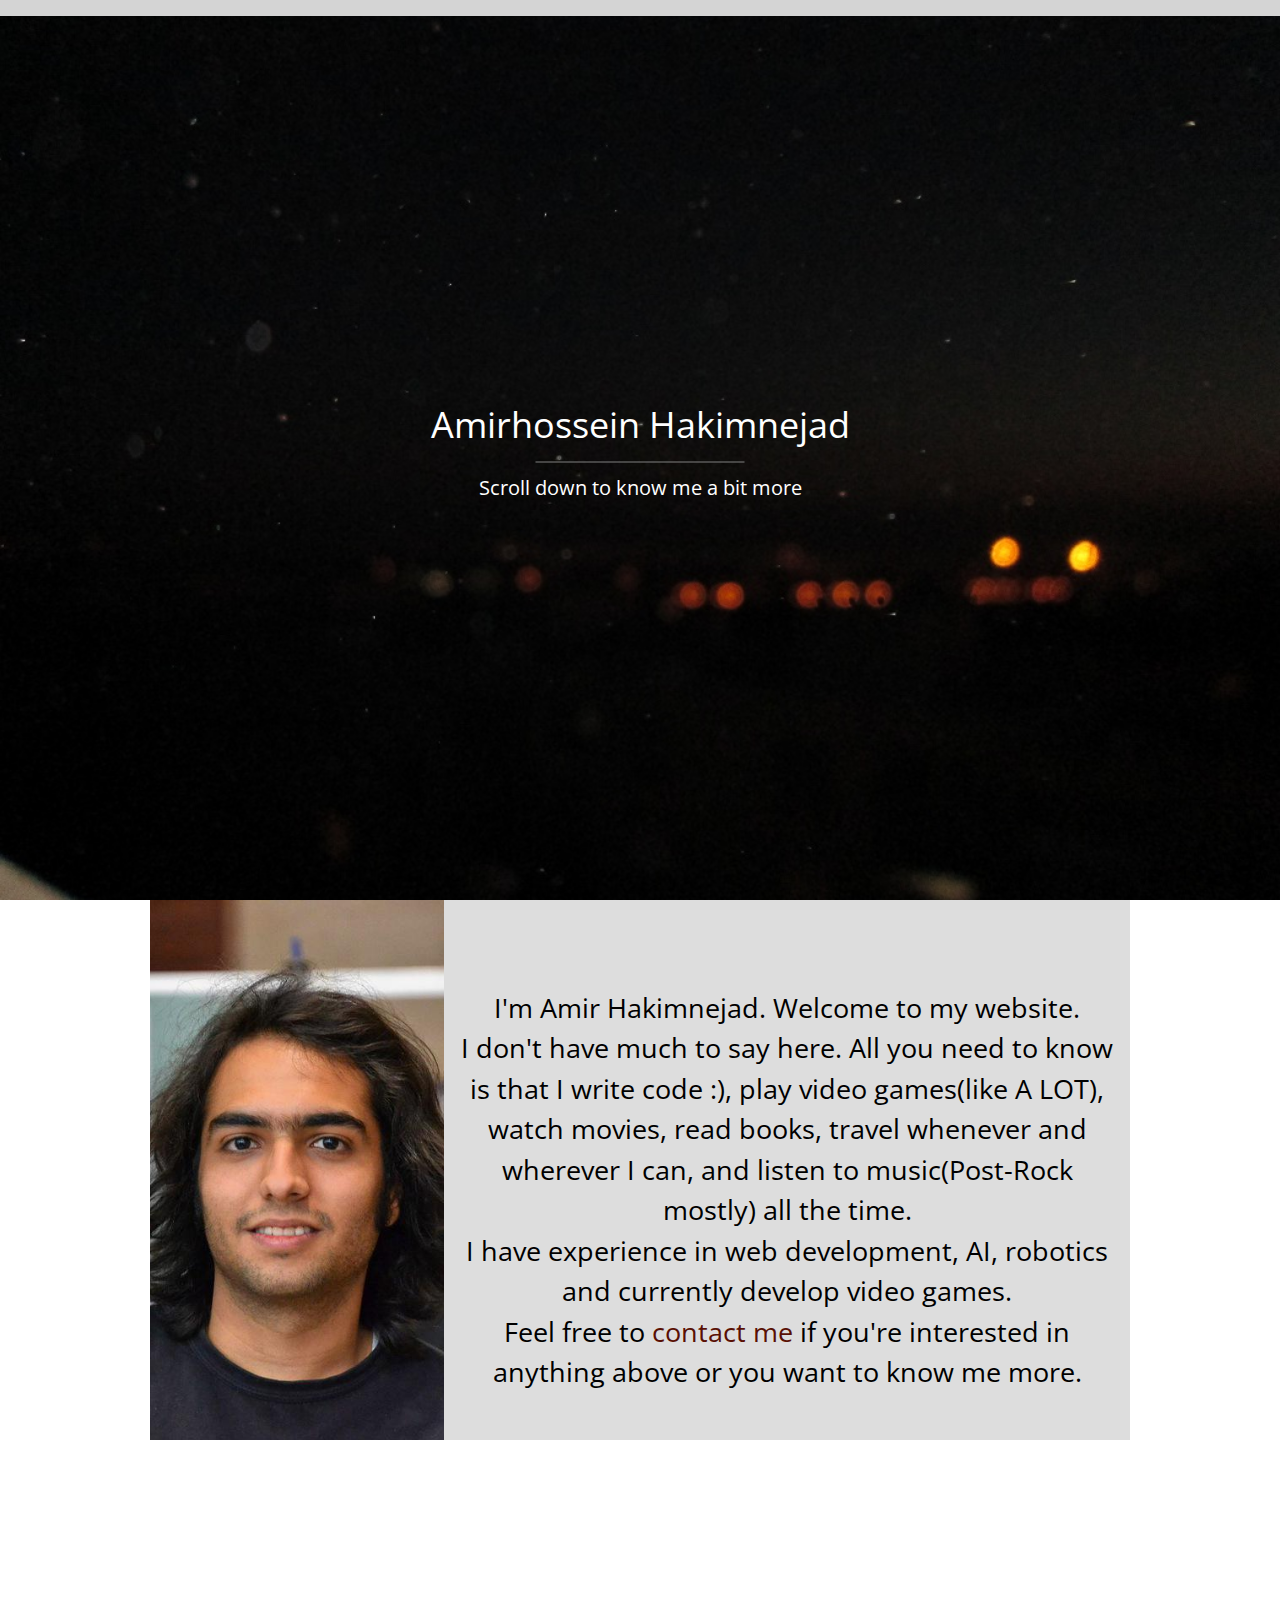
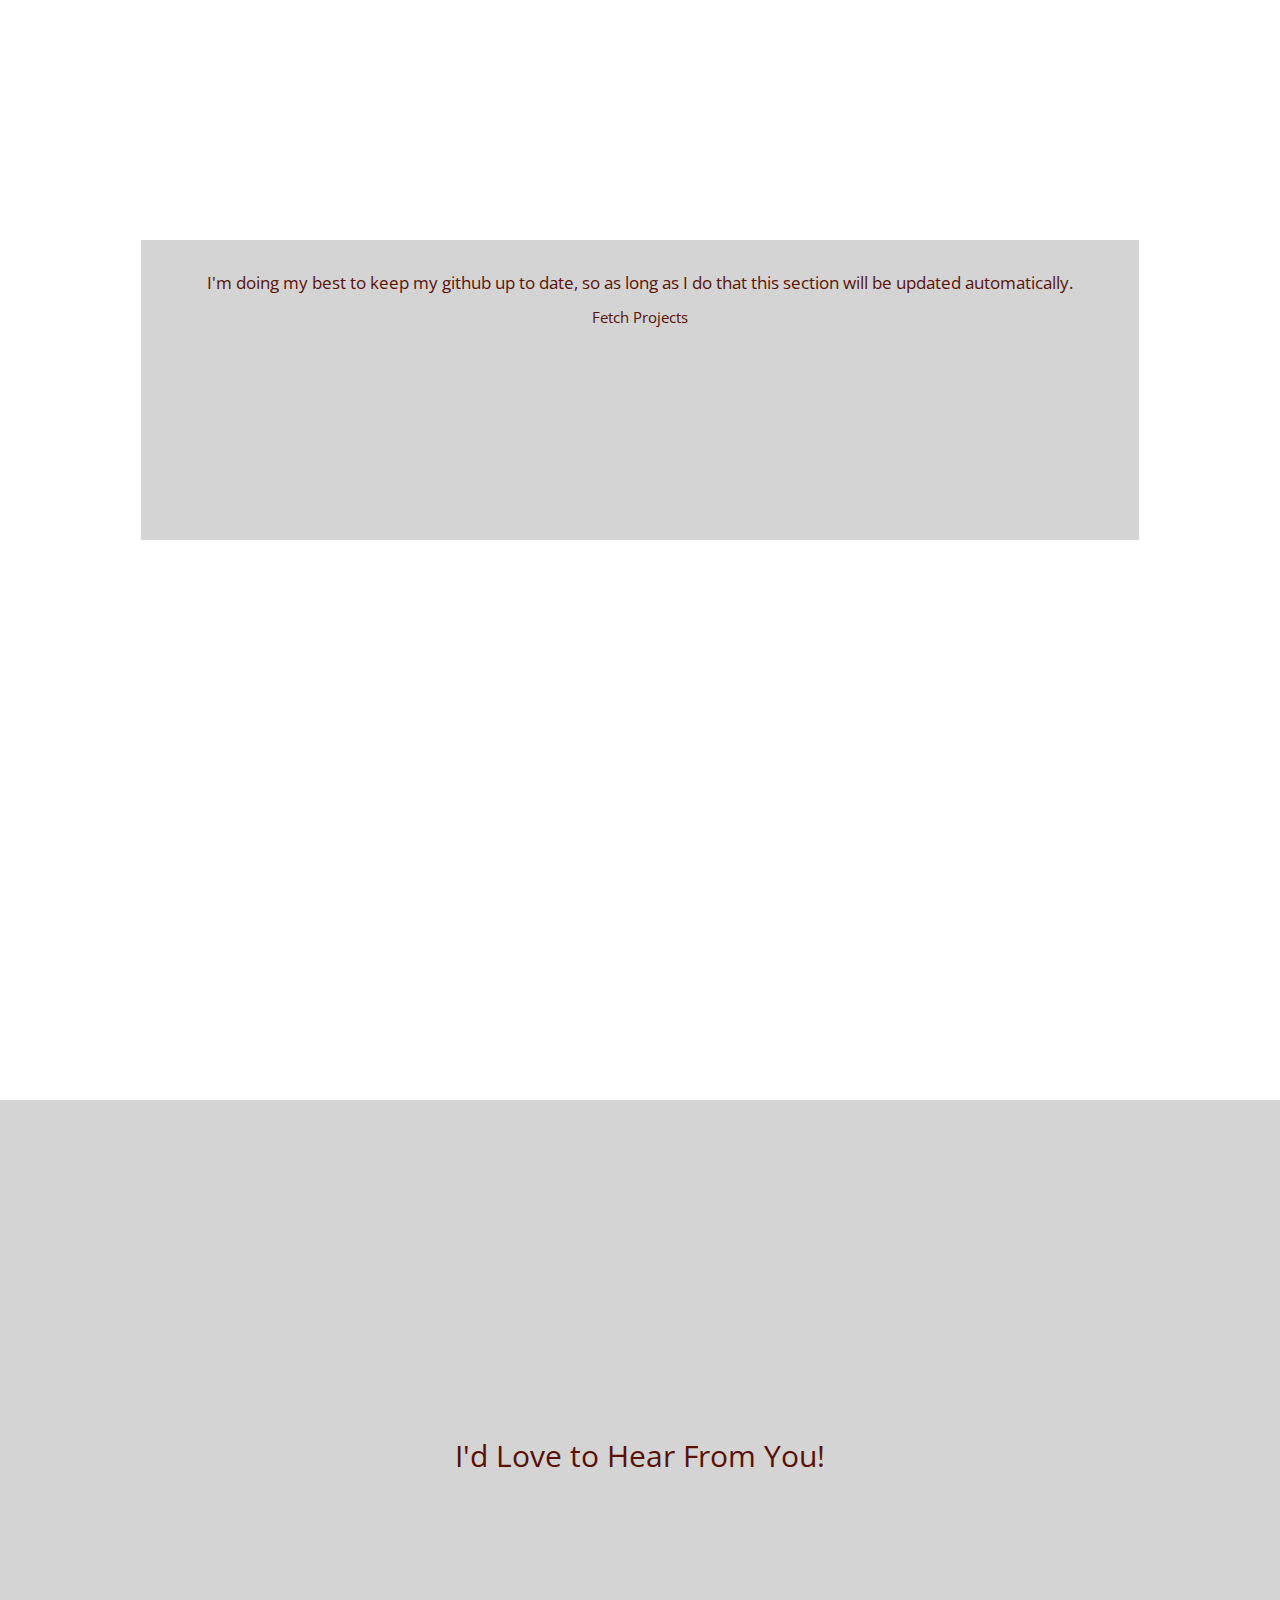
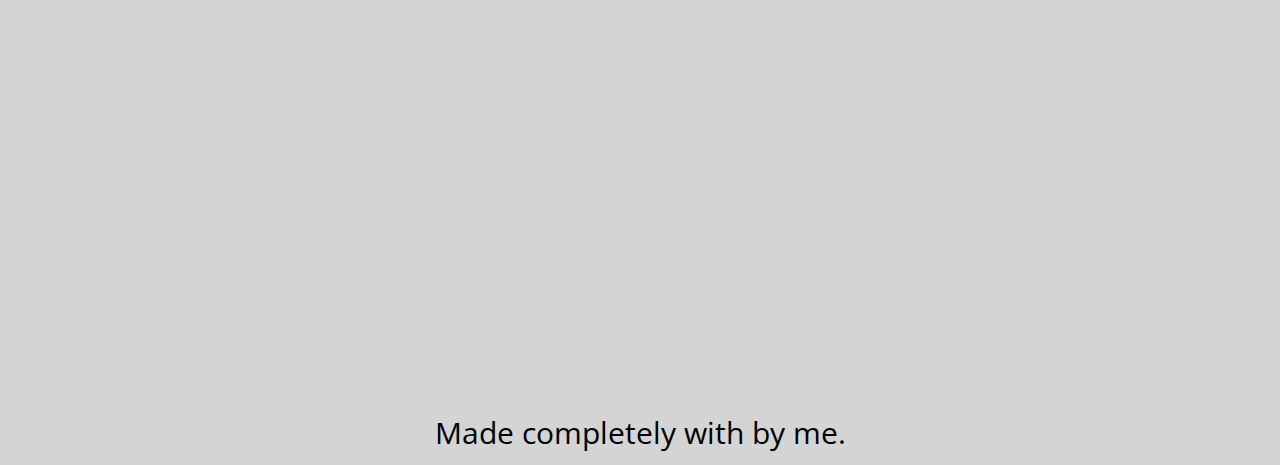
<file: index.html>
<!DOCTYPE html>
<html lang="en">
<head>
	<title>Amirhossein Hakimnejad</title>
	<meta charset="utf-8"/>
	<meta name="description" content="Amir Hakimnejad's personal website"/>
	<meta name="viewport" content="width=device-width, initial-scale=1.0">
	<meta name="p:domain_verify" content="ec11f3874f491deca7a6a9fdad523e48"/>
	<link rel="alternate" href="https://amirhakimnejad.github.io" hreflang="x-default" />
	<link rel="alternate" href="https://amirhakimnejad.github.io/index.html" hreflang="en" />
	<link rel="stylesheet" type="text/css" href="https://www.w3schools.com/w3css/4/w3.css">
	<link href="https://fonts.googleapis.com/css?family=Open+Sans+Condensed:300" rel="stylesheet">
	<link rel="stylesheet" type="text/css" href="style.css">
	<link rel="stylesheet" href="https://use.fontawesome.com/releases/v5.2.0/css/all.css" integrity="sha384-hWVjflwFxL6sNzntih27bfxkr27PmbbK/iSvJ+a4+0owXq79v+lsFkW54bOGbiDQ" crossorigin="anonymous">
	<script src="https://ajax.googleapis.com/ajax/libs/jquery/3.2.1/jquery.min.js"></script>
	<script src="index.js"></script>
</head>

<body>
<header class="bgimg" id="home">
	<!--Nav-->
	<nav id="nav-bar" class="navdiv">
	  	<div class="w3-bar" id="myNavbar">
				<a href="#home" class="w3-bar-item w3-button w3-right btnhover"><i class="fontaw fa fa-home"></i></a>
	    	<a href="#about" class="w3-bar-item w3-button w3-right btnhover"><i class="fontaw fa fa-user"></i> </a>
	    	<a href="#portfoliodiv" class="w3-bar-item w3-button w3-right btnhover"><i class="fontaw far fa-file-pdf"></i></a>
	    	<a href="#contact" class="w3-bar-item w3-button w3-right btnhover"><i class="fontaw fa fa-envelope"></i> </a>
	  	</div>
	</nav>
  <div class="w3-display-middle" style="color:white;text-align:center">
		<h1>Amirhossein Hakimnejad</h1>
		<hr>
    <h4>Scroll down to know me a bit more</h4>
  </div>
</header>
<!--About me-->
<div class="w3-container bgimg" id="about">
  <div class="w3-content tables" style="align:center;overflow-y:auto !important;background-color:rgba(212, 212, 212, 0.8);height:60%;">
		<table class="w3-table" style="height:100%;">
			<tr class="table1resp table1">
				<td class="td1disp"style="text-align:center;vertical-align:middle;width:30%;height:100%;">
				</td>
				<td style="text-align:center;vertical-align:middle;">
					<br>I'm Amir Hakimnejad. Welcome to my website.
					<br>I don't have much to say here. All you need to know is that I write code :), play video games(like A LOT), watch movies, read books, travel whenever and wherever I can, and listen to music(Post-Rock mostly) all the time.
					<br>I have experience in web development, AI, robotics and currently develop video games.
					<br>Feel free to <a href="#contact">contact me</a> if you're interested in anything above or you want to know me more.
				</td>
			</tr>
  	</table>
	</div>
</div>

<!--Projects-->
<div id="portfoliodiv" class="w3-container bgimg pj">
<div id="portfolio">
			<h3>I'm doing my best to keep my github up to date, so as long as I do that this section will be updated automatically.<br></h3>
			<a href="#portfolio" id="fetcher" onclick="callGitHub()">Fetch Projects</a>
			<div id="prdiv">
				<br><br>
			</div>
</div>
</div>
<!--Contact me-->
<div id="contact">
	<div class="pj" id="portfolio">
		<table class="contacttable">
			<th>
				<h2>I'd Love to Hear From You!<i class="fa icon-comments"></i></h2><br>
				<a href="mailto:amirhhakimnejad@gmail.com" target="_blank"><i class="github cnicons fontaw fa fa-envelope"></i></a>
    		<a href="https://github.com/amirhakimnejad" target="_blank"><i class="github cnicons fontaw fab fa-github"></i></a>
    		<a href="https://linkedin.com/in/amirhakimnejad/" target="_blank"><i class="bluesites cnicons fontaw fab fa-linkedin"></i></a>
			<a href="https://www.instagram.com/amirhakimnejad/" target="_blank"><i class="cnicons fontaw fab fa-instagram"></i></a>
			<a href="https://www.twitter.com/amirhakimnejad/" target="_blank"><i class="bluesites cnicons fontaw fab fa-twitter"></i></a>
			</th>

		</table>
	</div>
</div>
<!--footer-->
<footer>
	<div class="w3-container" id="footer">
		<div class="footfont" style="margin:auto;"><h2 class="footfont">Made completely with <i class="fontaw fa fa-heart" style="color:red;"></i> by me.</h2></div>
	</div>
</footer>

</body>
</html>
</file>
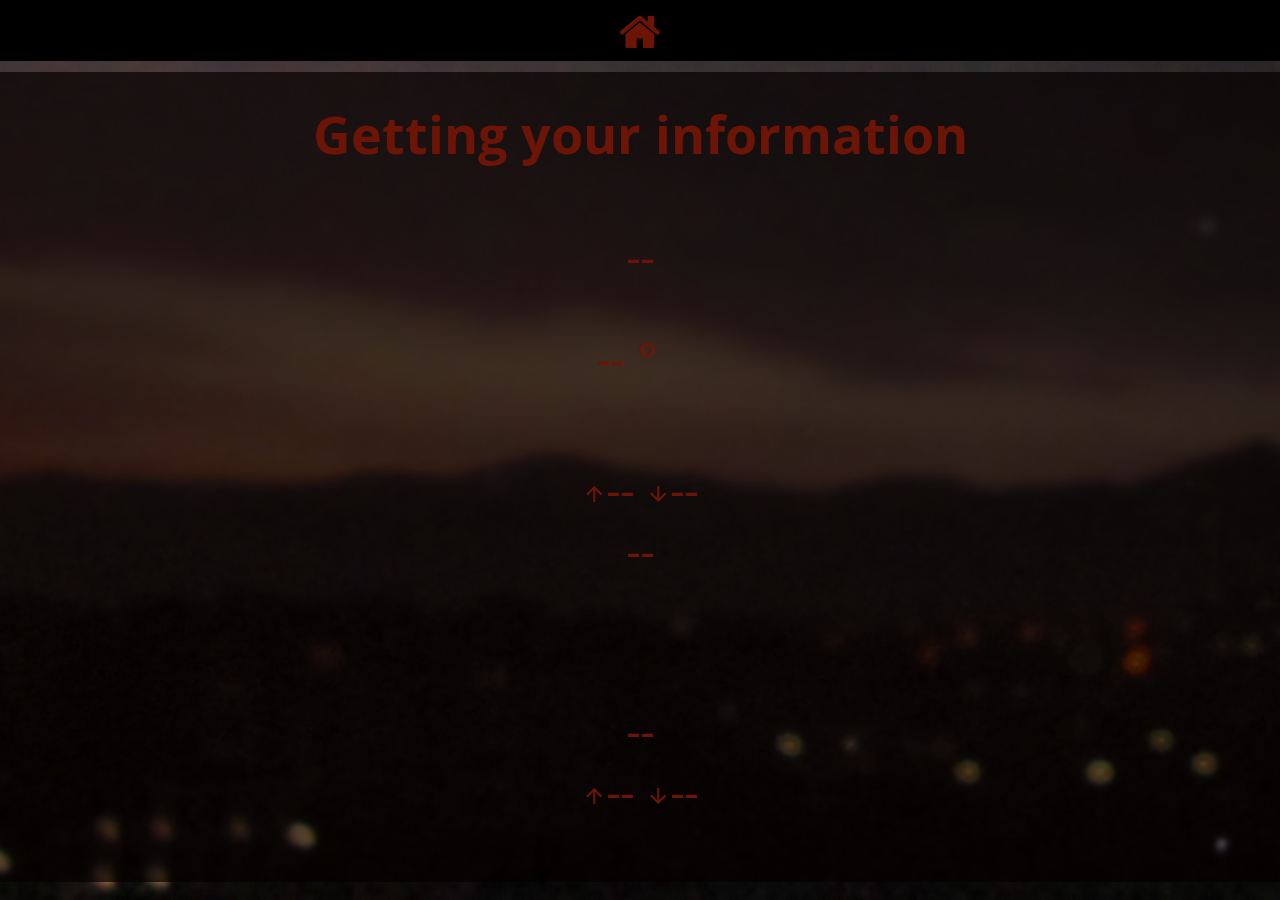
<file: myprojects/local-weather.html>
<!DOCTYPE html>
<html>
<head>
	<link href="https://fonts.googleapis.com/css?family=Open+Sans+Condensed:300" rel="stylesheet"/>
	<link rel="stylesheet" href="https://fonts.googleapis.com/icon?family=Material+Icons">
	<link rel="stylesheet" href="https://cdnjs.cloudflare.com/ajax/libs/font-awesome/4.7.0/css/font-awesome.min.css">
	<link rel="stylesheet" href="css/local_weather.css">
	<script src="js/local_weather.js"></script>
	<title>Local Weather</title>
</head>
<body>
	<div class="fullscrdivs fulldiv1">
		<div class="divtable">
			<table class="fontsize">
				<tr style="height:15%;">
					<th>
						<h3>
						<a id="cityInfo" href="#" target="_blank">Getting your information</a>
						</h3>
					</th>
				</tr>
				<tr style="height:15%;">
					<td id="weatherImg">--</td>
				</tr>
				<tr style="height:10%;">
					<td>
						<a id="nowTemp">--</a> <a>&deg;</a><a id="unitshower" onclick="convertTemp()" title="Click to change unit!">C</a>
					</td>
				</tr>
				<tr style="height:30%;">
					<td>
						<p><i class="material-icons">&#xe5d8;</i><a id="todaymaxtemp">--</a>
						<i class="material-icons">&#xe5db;</i><a id="todaymintemp">--</a></p>
						<p id="wind">--</p>
					</td>
				</tr>
				<tr style="height:30%;">
					<td>
						<p id="tomorrow">--</p>
						<p><span class="material-icons">&#xe5d8;</span><a id="tommaxtemp">--</a><a> </a>
						<span class="material-icons">&#xe5db;</span><a id="tommintemp">--</a></p>
					</td>
				</tr>
			</table>
		</div>
	</div>
	<footer>
		<div class="navdiv fontsize"><a class="homeicn" href="https://amirhakimnejad.github.io" title="Take me home!"><i class="fa fa-home"></i></a></div>
	</footer>
</body>
</html>
</file>
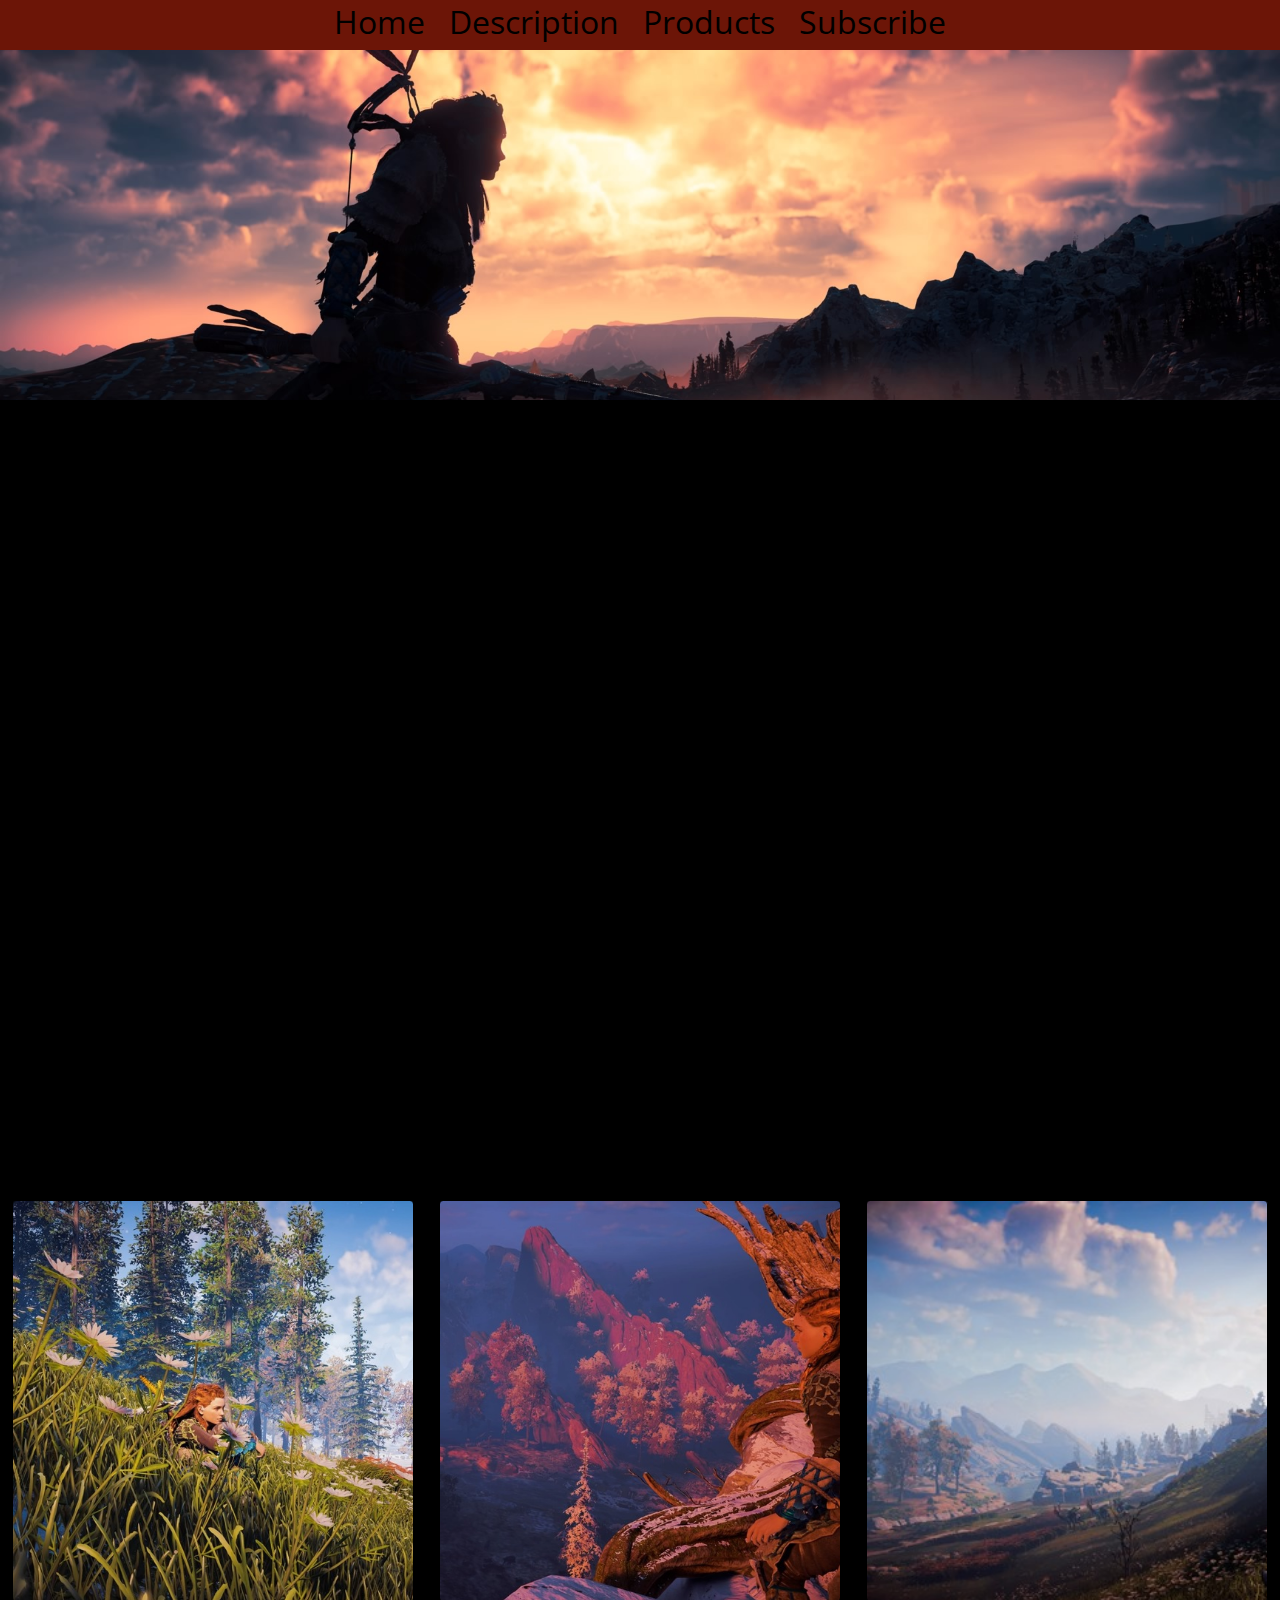
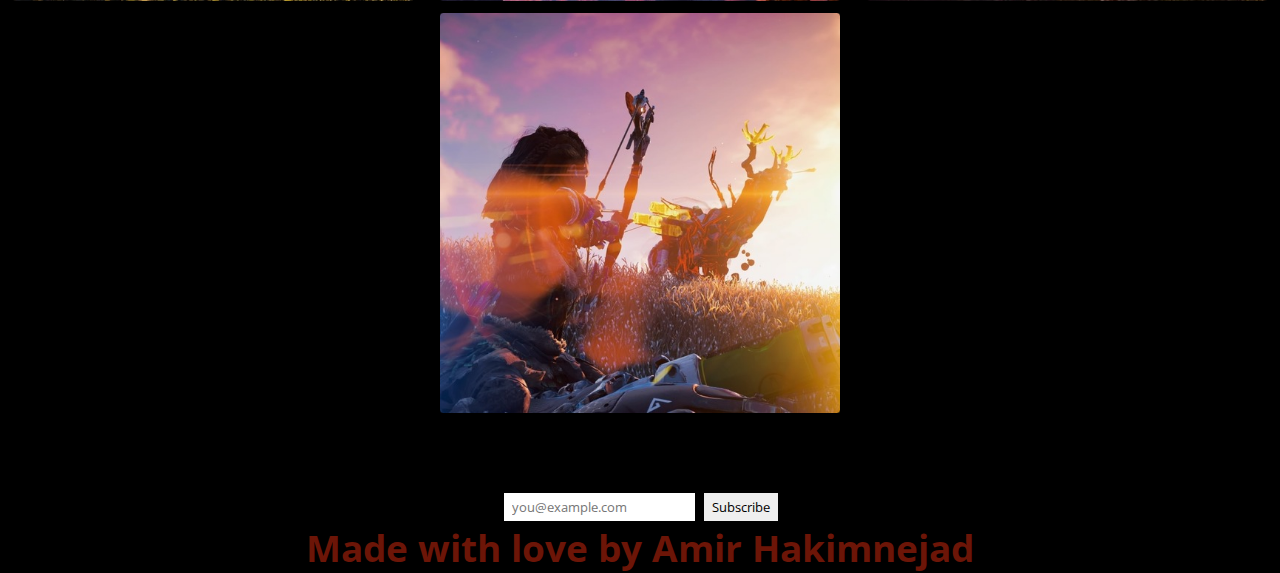
<file: myprojects/ProductLandingPage.html>
<head>
	<meta charset="utf-8" name="viewport" content="width=device-width, initial-scale=1">
  <title>Product Landing Page</title>
  <link rel="stylesheet" href="css/ProductLandingPage.css">
  <link href="https://fonts.googleapis.com/css?family=Open+Sans+Condensed:300" rel="stylesheet">
	<script>
		window.onscroll = function() {scrollFunction()};

		function scrollFunction()
		{
			if (document.body.scrollTop > 260 || document.documentElement.scrollTop > 260)
				document.getElementById("nav-bar").style.opacity = "0.5";
			else
				document.getElementById("nav-bar").style.opacity = "1";
		}
	</script>
</head>
<body>
  <header id="header">
		<img id="header-img" alt="Horizon Zero Dawn Cover" src="projpics/oie_31lDN4Net7iT1.jpg"/>
		<nav id="nav-bar" class="navdiv">
			<li><a class="nav-link" href="https://amirhakimnejad.github.io" title="Take me home!">Home</a></li>
			<li><a class="nav-link" href="#viddiv">Description</a></li>
			<li><a class="nav-link" href="#prdiv">Products</a></li>
			<li><a class="nav-link" href="#subdiv">Subscribe</a></li>
		</nav>
  </header>

  <main class="content">
		<div id="viddiv">
			<iframe id="video" width="100%" height="700px" src="https://www.youtube.com/embed/T5Xx3MdqdgM" frameborder="0" allowfullscreen></iframe>
		</div>
		<div id="prdiv">
			<div id="img1" class="prbox product"></div>
			<div id="img2" class="prbox product"></div>
			<div id="img3" class="prbox product"></div>
			<div id="img4" class="prbox product"></div>
		</div>
		<div id="subdiv">
			<form id="form" action="" method="post">
				<input id="email" class="inputsstyle" name="email" type="email" placeholder="you@example.com" required>
				<input id="submit" class="btn" type="submit" value="Subscribe">
			</form>
		</div>
  </main>

  <footer>
			<h3>Made with love by <a style="color: rgb(108,21,7);" href="https://github.com/amirhakimnejad" target="_blank">Amir Hakimnejad</a></h3>
	</footer>
</body>
</file>
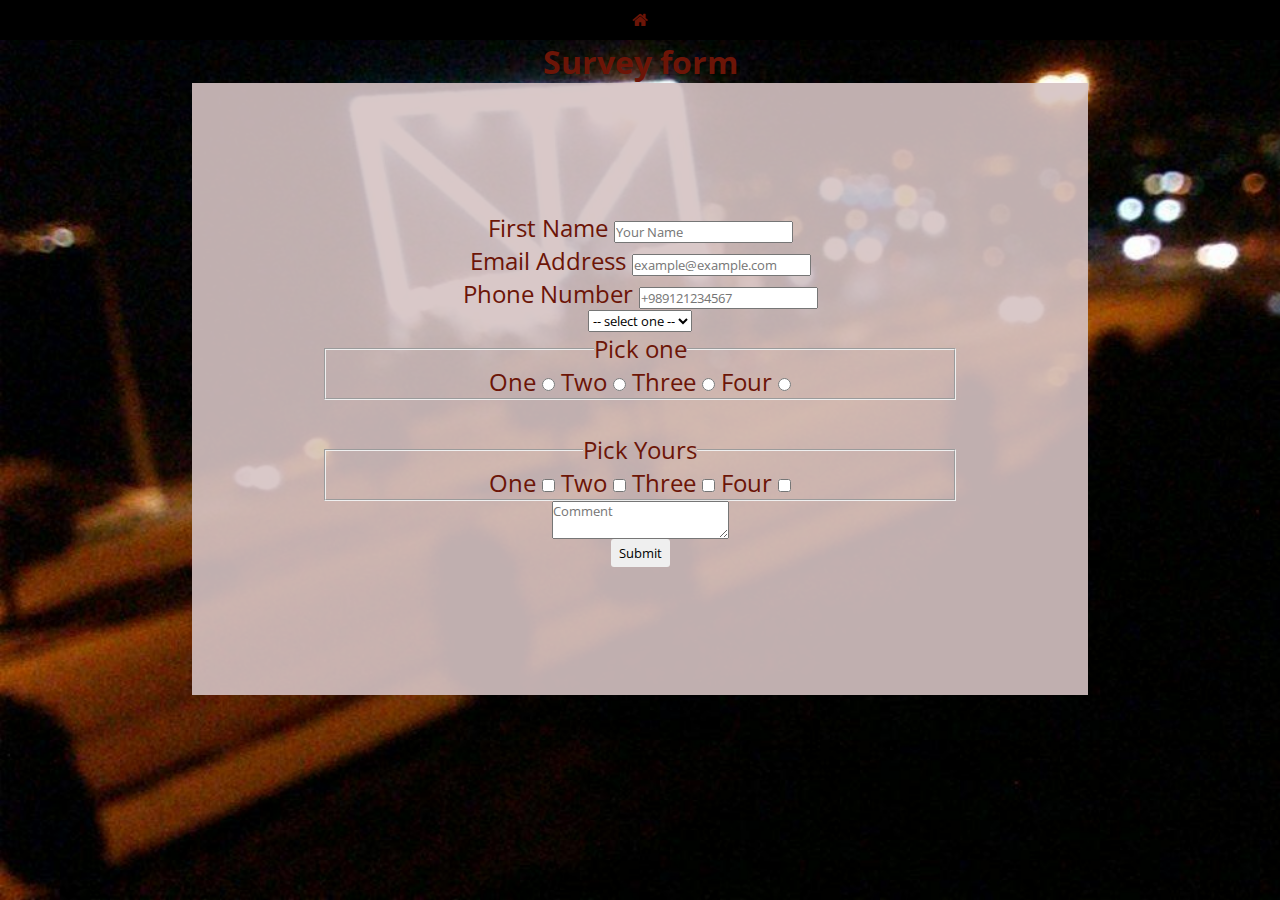
<file: myprojects/Survey.html>
<head>
    <meta charset="utf-8">
    <title>Survey Form</title>
    <link rel="stylesheet" href="css/Survey.css">
    <link href="https://fonts.googleapis.com/css?family=Open+Sans+Condensed:300" rel="stylesheet">
    <link rel="stylesheet" href="https://cdnjs.cloudflare.com/ajax/libs/font-awesome/4.7.0/css/font-awesome.min.css">
</head>
<body>
    <nav class=" navdiv"><li><a class="btn homeicn" href="https://amirhakimnejad.github.io" title="Take me home!"><i class="fa fa-home"></i></a></li></nav>
    <header>
        <h1 align="center" id="title">Survey form</h1>
    </header>

    <main>
        <section>
            <div formdiv>
                <form id="survey-form" align="center">
                    <label id="name-label" for="name">First Name</label>
                    <input id="name" type="text" required placeholder="Your Name"><br/>
                    <label id="email-label" for="email">Email Address</label>
                    <input id="email" type="email" required placeholder="example@example.com"><br/>
                    <label id="number-label" for="phne">Phone Number</label>
                    <input id="phne" type="number" size="10" maxlength="13" placeholder="+989121234567" required><br/>
                    <select>
                        <option disabled selected value> -- select one -- </option>
                        <option value="One">One</option>
                        <option value="Two">Two</option>
                        <option value="Three">Three</option>
                        <option value="Four">Four</option>
                    </select>
                    <fieldset>
                        <legend>Pick one</legend>
                        <label for="one">One</label>
                        <input id="one" name="radio" type="radio">
                        <label for="two">Two</label>
                        <input id="two" name="radio" type="radio">
                        <label for="three">Three</label>
                        <input id="three" name="radio" type="radio">
                        <label for="four">Four</label>
                        <input id="four" name="radio" type="radio">
                    </fieldset><br/>
                    <fieldset>
                        <legend>Pick Yours</legend>
                        <label for="onecheck">One</label>
                        <input id="onecheck" type="checkbox">
                        <label for="twocheck">Two</label>
                        <input id="twocheck" type="checkbox">
                        <label for="threecheck">Three</label>
                        <input id="threecheck" type="checkbox">
                        <label for="fourcheck">Four</label>
                        <input id="fourcheck" type="checkbox">
                    </fieldset>
                    <textarea name="comment" placeholder="Comment"></textarea><br/>
                    <input class="btn" type="submit" id="submit" name="Submit">
                </form>
            </div>
        </section>
    </main>
        <footer>
        
	</footer>
</body>
</file>
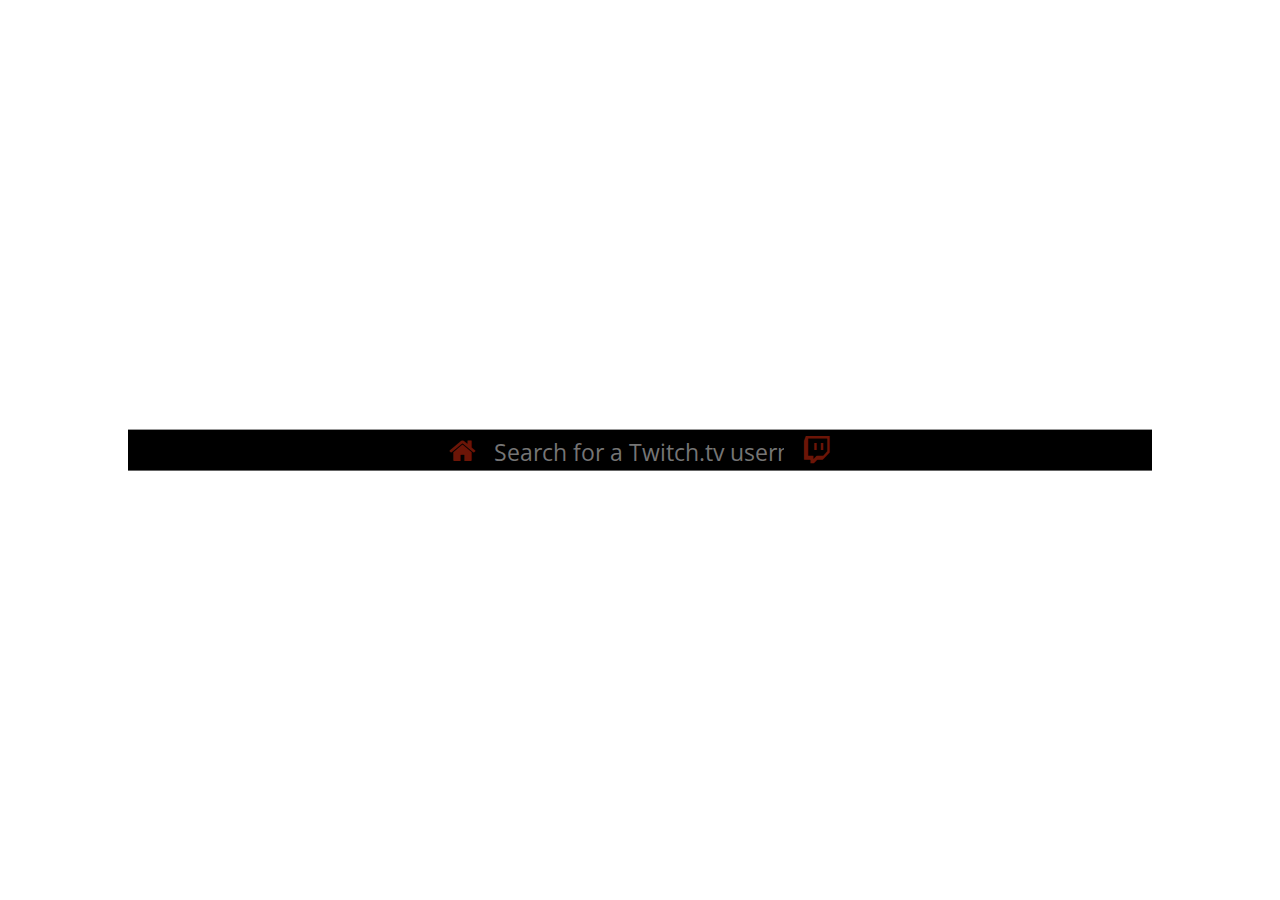
<file: myprojects/twitchtv_json_api.html>
<!DOCTYPE html>
<html lang="en">
<head>
	<title>TwitchTV JSON API</title>
	<meta http-equiv="Content-Type" content="text/html;charset=UTF-8">
	<link href="https://fonts.googleapis.com/css?family=Open+Sans+Condensed:300" rel="stylesheet"/>
	<link rel="stylesheet" href="https://cdnjs.cloudflare.com/ajax/libs/font-awesome/4.7.0/css/font-awesome.min.css"/>
	<link rel="stylesheet" href="css/twitchtv_json_api.css"/>
</head>
<body>
	<div class="fullscrdiv">
		<div align="center" class="contdiv">
			<form class="formstyle" action="#" onsubmit="sendTwiReq(document.getElementById('searchVal').value);">
				<a title="Take me home!!" href="https://amirhakimnejad.github.io"><i class="btn fa fa-home"></i></a>
				<input class="font inputstyle" type="text" id="searchVal" oninput="document.getElementById('searchVal').value = document.getElementById('searchVal').value.match(/\w/gi).join('');" placeholder="Search for a Twitch.tv username.." required />
				<input class="btn fa fa-twitch" type="submit" value="&#xf1e8;" />
			</form>
			<div id="result"></div>
		</div>
	</div>
<script src="js/twitchtv_json_api.js"></script>
</body>
</file>
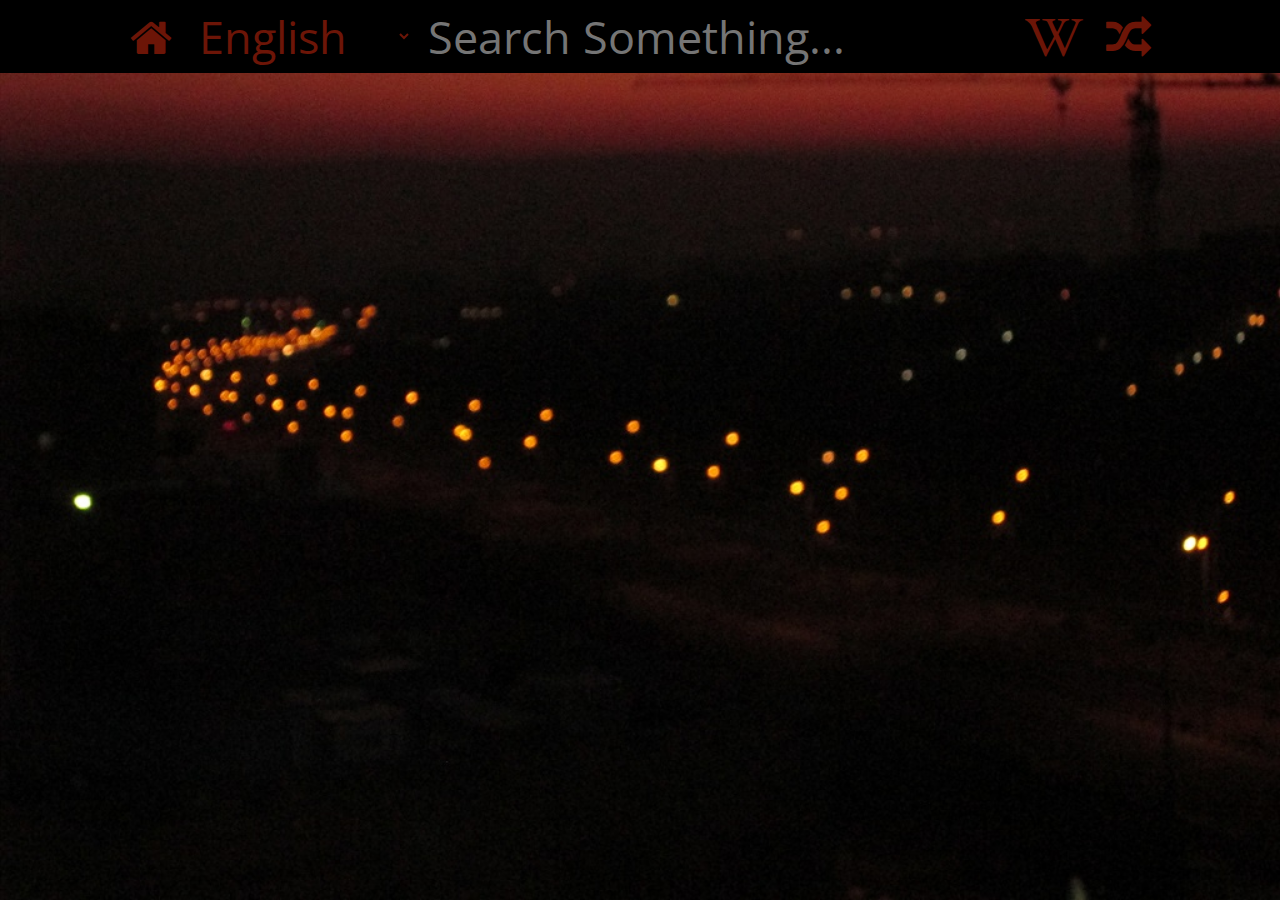
<file: myprojects/wikipedia_viewer.html>
<!DOCTYPE html>
<html lang="en">
<head>
	<title>Wikipedia Viewer</title>
	<meta http-equiv="Content-Type" content="text/html;charset=UTF-8">
	<link href="https://fonts.googleapis.com/css?family=Open+Sans+Condensed:300" rel="stylesheet"/>
	<link rel="stylesheet" href="https://cdnjs.cloudflare.com/ajax/libs/font-awesome/4.7.0/css/font-awesome.min.css"/>
	<link rel="stylesheet" href="css/wikipedia_viewer.css"/>
</head>
<body>
	<div class="fullscrdiv">
		<div class="navdiv">
			<form align="center" action="#">
				<a href="https://amirhakimnejad.github.io"><i class="btn fontsize fa fa-home"></i></a>
				<select class="font fontsize selectstyle" id="langselect">
					<option value="en">English</option>
					<option value="fa">Persian</option>
					<option value="es">Spanish</option>
					<option value="ja">Japanese</option>
					<option value="de">German</option>
					<option value="fr">French</option>
					<option value="it">Italian</option>
				</select>
				<input class="inputsstyle font fontsize" id="searchVal" type="text" placeholder="Search Something..." required />
				<input class='inputsstyle fontsize btn fa btn' type="submit" value="&#xf266;" onclick="sendInputValues()"/>
				<a id="randomAr" onclick="random()" href="" title="Click for a random article!!" target="_blank"><i class='fontsize btn fa fa-random'></i></a>
			</form>
		</div>
		<div id="results" align="center">
		</div>
	</div>
	<script src="js/wikipedia_viewer.js"></script>
</body>
</html>
</file>
<file: style.css>
:not(.fontaw){
	font-family: 'Open Sans Condensed', sans-serif !important;
}

.navdiv{
  overflow: hidden;
	position: fixed;
	width: 100%;
	transition: top 0.3s;
	background-color: #D4D4D4;
	top: 0;
  left: 0;
  list-style: none;
	display: flex;
	flex-wrap: wrap;
	flex-basis: 25%;
	opacity: 1;
	transition: opacity 1s;
	z-index: 1;
  text-decoration: none;
}

.navdiv:hover {
	opacity: 1!important;
}

.navdiv a {
  padding: 10px 12px;
  text-decoration: bold;
  font-size: 1em;
}

.navDemo {
	width: 100% !important;
}


#about {
	width:100%;
	height:50%;
	display: flex;
	font-size: 1.8em;
}

#portfolio {
	padding-top: 20px;
	width:80%;
	min-height: 300px;
	background-color:#D4D4D4;
	margin: auto;
	text-align: center;
}

#portfoliodiv {
	padding-top: 40px;
}

#contact {
	background-color:#D4D4D4;
	 width:100%;
	 height:100%;
	 display: flex;
	 justify-content: center;
}
.contacttable {
	margin:auto 0px;
	background-color:#D4D4D4;
	width:100%;
	height:100%;
}

#prdiv {
  display: flex;
  flex-wrap: wrap;
  justify-content: space-between;
	align-items: center;
	width:85%;
	margin: auto;
}

.project {
  border: 1px solid black;
  border-radius: 1%;
  width: 200px;
  height: 200px;
  margin-top:10px;
	overflow-y: auto;
	vertical-align: middle;
}
.project:hover {
	background-color: black !important;
	color: #D4D4D4 !important;
  transition: color 0.5s;
	transition: background-color 0.5s;
}

#footer {
	background-color:#D4D4D4;
	width:100%;
	height:40%;
	display: flex;
	justify-content: center;
}


.td1disp{
	background-image:url("images/photo_2018-11-07_13-15-24.jpg");
  background-position: center;
	background-size: cover;
	overflow:hidden;
	max-height:55%;
	max-width:100%;
}

.pj{
	color:#591004;
}

hr {
	margin:auto;
	width:50%;
	border-color:grey;
}

body::-webkit-scrollbar {
  width: 1em;
}

body::-webkit-scrollbar-track {
  -webkit-box-shadow: inset 0 0 6px rgba(0,0,0,0.3);
}

body::-webkit-scrollbar-thumb {
  background-color: rgb(168,56,11);
  outline: 1px solid slategrey;
}

body, html {height: 100%}

.bgimg {
  background-image: url('images/IMG_0962.jpg');
  min-height: 100%;
  background-position: center;
  background-size: cover;
	background-attachment:fixed;
}
credit{
	font-size:10px !important;
}
.mySlides {display:none}
.demo {cursor:pointer}
/* : styles*/

button:hover, a:hover {
  opacity: 0.7;
}
a:link{
	color:#591004;
	text-decoration:none;
}
a:hover{
	color:#D4D4D4;
	text-decoration:none;
}
a:visited{
	color:#591004;
	text-decoration:none;
}
a:active{
	color:#D4D4D4;
	text-decoration:none;
}
.cnicons:hover
{
	font-size:20px !important;
}

.btnhover:hover {
	color:#D4D4D4 !important;
	background-color:#591004 !important;
}

.bluesites:hover{
	color:skyblue;
}

.github:hover{
	color:black;
}
.navitem:hover{
	display:none !important;
}

/* Media Queries*/

@media only screen and (max-width:768px)
{
	p,span,.tables{
  	font-size: 16px;
	}
}

@media only screen and (max-height:740px)
{
	h3{
		font-size:18px !important;
	}
	.td1disp
	{
		max-height:60% !important;
		-ms-max-height:60% !important;
	}
}

@media only screen and (max-height:670px)
{
	.td1disp
	{
		max-height:50% !important;
		-ms-max-height:50% !important;
	}
}

@media only screen and (min-width:768px)
{
	p,span {
  	font-size: 26px;
	}
}

@media only screen and (max-width:339px)
{
	p,span {
  	font-size: 12px !important;
	}
}

@media only screen and (max-width:281px)
{
	p,span {
  	font-size: 12px !important;
	}
}

@media only screen and (max-width:1010px)
{
	.footfont {
  	font-size: 24px !important;
	}
}

@media only screen and (max-width:1450px)
{
	h3 {
  	font-size: 17px !important;
	}
}

@media only screen and (max-width:1201px)
{
	h3 {
  	font-size: 16px !important;
	}
}

@media only screen and (max-width:362px)
{
	.footfont {
  	font-size: 12px !important;
	}
}

@media only screen and (max-width:247px)
{
	.footfont {
  	font-size: 10px !important;
		margin-left:18% !important;
	}
}

@media only screen and (max-width:765px)
{
	.credit {
  	display: none !important;
	}
}

@media only screen and (max-width:1050px)
{
	.tables{
		height:60% !important;
		width:80% !important;
	}

	#portfolio{
		height:60% !important;
		width:80% !important;
	}
	.slide{
		max-width:50% !important;
	}
}

@media only screen and (max-width:1367px)
{
	.slide{
		max-width:60% !important;
	}
}

@media only screen and (max-width:800px)
{
	#portfolio{
		height:100% !important;
		width:100% !important;
	}
	.tables{
		height:100% !important;
		width:100% !important;
	}
	.slide{
		max-width:80% !important;
	}
	.table1resp{
  	min-height: 100%;
  	background-size: cover;
	}
	.td1disp{
		display:none !important;
	}
}

@media only screen and (max-height:600px)
{
	.table1resp{
    min-height: 100%;
    background-size: cover;
	}
	.td1disp{
		display:none !important;
	}
}

@media only screen and (max-width:503px)
{
	#prdiv {
		justify-content: center !important;
	}
}

@media only screen and (max-height:420px)
{
	.table1resp,.landslidebig{
		width:60% !important;
	}
	.landslidesml{
		width:50% !important;
	}
}
</file>
<file: myprojects/css/local_weather.css>
* {
	margin:0;
	padding:0;
	border:0;
}
body {
	font-family:'Open Sans Condensed';
	font-size:1.8em;
	-webkit-user-select:none;
	-ms-user-select:none;
	-moz-user-select:none;
	color:rgb(108,21,7) !important;
}
.fontsize{
	font-size:2.8rem !important;
}
.fullscrdivs{
	width:100%;
	height:100%;
	position:absolute;
}
.fulldiv1{
	background-image:url('../projpics/IMG_4577.JPG');
	
background-size:cover;
	background-repeat:no-repeat;
}
.divtable{
	background-color:rgba(5, 0, 0,0.7);
	height:90%;
	width:100%;
	position:relative;
    margin: 0;
    top: 53%;
    left: 50%;
    -ms-transform: translate(-50%, -50%);
    transform: translate(-50%, -50%);
	position:relative;
}
.maxtemp{
	color:rgb(183, 0, 15);
}
.mintemp{
	color:skyblue;
}
#weatherImg{
	min-height:100%;
	background-position: center;
	background-size:auto 70%;
	background-repeat:no-repeat;
}
a:link {
    text-decoration: none;
	color:black;
}
a:visited {
    text-decoration: none;
	color:black;
}

a:hover {
    text-decoration: none;
}

a:active {
    text-decoration: none;
}
table{
	min-height:100%;
	min-width:100%;
	max-height:100%;
	max-width:100%;
	text-align:center;
}
.navdiv{
	width:100%;
	background-color:black;
	position:fixed;
	text-align:center;
}
.homeicn:hover{
	color:white !important;
}
.homeicn , #cityInfo{
	color:rgb(108,21,7) !important;
}
#unitshower {
	visibility:hidden;
	cursor:pointer;
}
@media only screen and ()
</file>
<file: myprojects/css/ProductLandingPage.css>
* {
  padding: 0px;
  margin: 0px;
  font-family: 'Open Sans Condensed';
}

body {
	background-color: black;
  color:rgb(108,21,7);
  font-size: 32px;
  overflow-x: hidden;
}

#header-img {
  width: 100%;
  max-height: 100%;
  object-fit: cover;
}

#header {
  height: 400px;
  width: 100%;
  margin-bottom: 2%;
}

.content {
  width: 90%;
  height: auto;
  margin: auto;
  display: grid;
  grid-template-columns: 3fr;
  grid-template-rows: minmax(max-content, 2fr);
  grid-gap: 2em;
  position: relative;
}

#prdiv {
  display: flex;
  flex-wrap: wrap;
  justify-content: space-around;
}

.product {
  border: 1px solid black;
  border-radius: 1%;
  width: 400px;
  height: 400px;
  margin-top:10px;
}

#img1 {
  background: url('../projpics/oie_31lDN4Net7iT3.jpg');
  background-size: cover;
  background-repeat: no-repeat;
}

#img2 {
  background: url('../projpics/oie_31lDN4Net7iT.jpg');
  background-size: cover;
  background-repeat: no-repeat;
}

#img3 {
  background: url('../projpics/oie_31lDN4Net7iT2.jpg');
  background-size: cover;
  background-repeat: no-repeat;
}

#img4 {
  background: url('../projpics/oie_31lDN4Net7iT4.jpg');
  background-size: cover;
  background-repeat: no-repeat;
}

.product:hover {
  transition: blur 0.5s;
  -webkit-filter: blur(5px);
}

.product:hover imgbtn {
  -webkit-filter: blur(0px);
}

#subdiv {
  text-align: center;
}

.navdiv{
  overflow: hidden;
	position: fixed;
	width: 100%;
	transition: top 0.3s;
  min-height:50px;
	width:100%;
  color: black;
  background-color: rgb(108,21,7);
	top: 0;
  left: 0;
  list-style: none;
	display: flex;
	flex-wrap: wrap;
	justify-content: center;
	flex-basis: 25%;
	opacity: 1;
	transition: opacity 1s;
	z-index: 1;
  text-decoration: none;
}

.navdiv:hover {
	opacity: 1!important;
}

footer {
  text-align: center;
}

.navdiv a {
  padding: 10px 12px;
  text-decoration: bold;
  font-size: 1em;
}

a:link {
  text-decoration: none;
	color: black;
}
a:visited {
  text-decoration: none;
	color: black;
}

a:hover {
  text-decoration: none;
	color: rgb(108,21,7);
	background-color: black;
}

a:active {
  text-decoration: none;
}

.btn {
	border:0px !important;
	cursor:pointer;
  padding: 5px 8px;
}

.inputsstyle {
  border: 1px solid black;
  padding: 5px 8px;
  box-shadow: none;
  background: transparent;
  background-color: white;
}

.btn:hover{
  color: black;
	background-color:rgb(108,21,7);
}

@media (max-width: 1366px) {
  .content {
  width: 100%;
  }
}

@media (max-width: 768px) {
  .navdiv a:hover {
    text-decoration: none;
  	color: black;
  	background-color:rgb(108,21,7);
  }
}
</file>
<file: myprojects/css/Survey.css>
* {
    padding: 0px;
    margin: 0px;
    font-family: 'Open Sans Condensed';
}

body {
    background: url('../projpics/photo_2017-03-18_19-58-11.jpg');

    color:rgb(108,21,7);
    font-size: 24px;
    overflow-x: hidden;
    background-size:cover;
    background-repeat:no-repeat;
}

h1 {
    font-size: 2rem;
}

#survey-form {
    max-width: 70%;
    max-height: 80%;
    margin: auto;
    padding-top: 10%;
    padding-bottom: 10%;
    background-color: rgba(213, 194, 194, 0.9);
    overflow-y: auto;
}

.navdiv{
    overflow: hidden;
    position: sticky;
    min-height:40px; 
	width:100%;
    height: auto;
    top: 0;
    left: 0;
    color: rgb(108,21,7);
    background-color: black;
    display: block;
    list-style: none;
    text-align: center;
}

.navdiv a {
  color: #f2f2f2;
  text-align: center;
  padding: 14px 16px;
  text-decoration: none;
  font-size: 17px;
}

fieldset {
    width: 70%;
    margin: auto;
}

a:link {
    text-decoration: none;
	color: rgb(108,21,7);
}
a:visited {
    text-decoration: none;
	color: rgb(108,21,7);
}

a:hover {
    text-decoration: none;
}

a:active {
    text-decoration: none;
}

.btn {
	border:0px !important;
	cursor:pointer;
    border-radius: 3px;
    padding: 5px 8px;
}
.btn:hover{
    color: black !important;
	background-color:rgb(108,21,7) !important;
}
</file>
<file: myprojects/css/twitchtv_json_api.css>
body {
	font-family:'Open Sans Condensed';
	font-size:1.8em;
	color:rgb(108,21,7);
	padding:0;
	margin:0;
	border:0;
}
.fullscrdiv {
	width:100%;
	min-width:300px;
	height:100%;
	position:fixed;
	background-image:url('https://github.com/amirhakimnejad/amirhakimnejad.github.io/raw/master/myprojects/projpics/IMG_4574.jpg');
	background-size:cover;
	background-repeat:no-repeat;
	width:100%;
	height:100%;
	position:absolute;
}
.contdiv {
	width:80%;
	min-width:200px;
	max-height:100%;
	background-color:rgba(117, 117, 117,0.7);
    margin: 0px;
    position:relative;
    top: 50%;
    left: 50%;
    transform: translate(-50%, -50%);
}
.formstyle {
	background-color:black;
}
.inputstyle {
	min-width:260px;
	border:0;
	overflow:hidden;
	box-shadow: none;
    background: transparent;
	color:white;
}
.font{
	font-family:'Open Sans Condensed';
	font-size:0.8em;
	color:rgb(108,21,7);
}
a:link {
    text-decoration: none;
	color:black;
}
a:visited {
    text-decoration: none;
	color:black;
}

a:hover {
    text-decoration: none;
}

a:active {
    text-decoration: none;
}
.btn {
	border:0px !important;
	cursor:pointer;
    border-radius: 3px;
    padding: 5px 8px;
    background: transparent;
	color:rgb(108,21,7);
}
.btn:hover{
    color: black;
	background-color:rgb(108,21,7);
}
</file>
<file: myprojects/css/wikipedia_viewer.css>
body{
	font-family:'Open Sans Condensed';
	font-size:25px;
	color:rgb(108,21,7);
	border:0;
	margin:0;
	padding:0;
}
.font{
	font-family:'Open Sans Condensed';
	color:rgb(108,21,7);
}
.fontsize{
	font-size:1.8em;
	color:rgb(108,21,7);
}
.selectstyle {
    border: 0px;
    border-radius: 3px;
    overflow: hidden;
    padding: 4px 8px;
    box-shadow: none;
    background: transparent;
    user-select:none;
    -webkit-user-select: none;
    -moz-user-select: none;
}
 .inputsstyle {
    border: 1px solid black;
    padding: 5px 8px;
    box-shadow: none;
    background: transparent;
}
.btn {
	border:0px !important;
	cursor:pointer;
    border-radius: 3px;
    padding: 5px 8px;
}
.btn:hover{
    color: black;
	background-color:rgb(108,21,7);
}
.selectstyle:focus {
    outline: none;
}
.selectstyle:hover {
    color: black;
	background-color:rgb(108,21,7);
}
#results{
	width:100%;
	height:80%;
	position:absolute;
	margin-top:9%;
}
.fullscrdiv{
	background-image:url('../projpics/IMG_0957.JPG');
	background-size:cover;
	background-repeat:no-repeat;
	width:100%;
	height:100%;
	position:absolute;
}
.result:hover{
	font-weight:bold;
	font-size:1.1em;
}
.result{
	margin:0px;
	width:80%;
	background-color:rgba(117, 117, 117,0.8);
	border:1px solid black;
}
.navdiv{
	width:100%;
	background-color:black;
	position:absolute;
	z-index:1;
	margin-bottom:10%;
	
}
a:link {
    text-decoration: none;
	color:black;
}
a:visited {
    text-decoration: none;
	color:black;
}

a:hover {
    text-decoration: none;
}

a:active {
    text-decoration: none;
}
</file>
